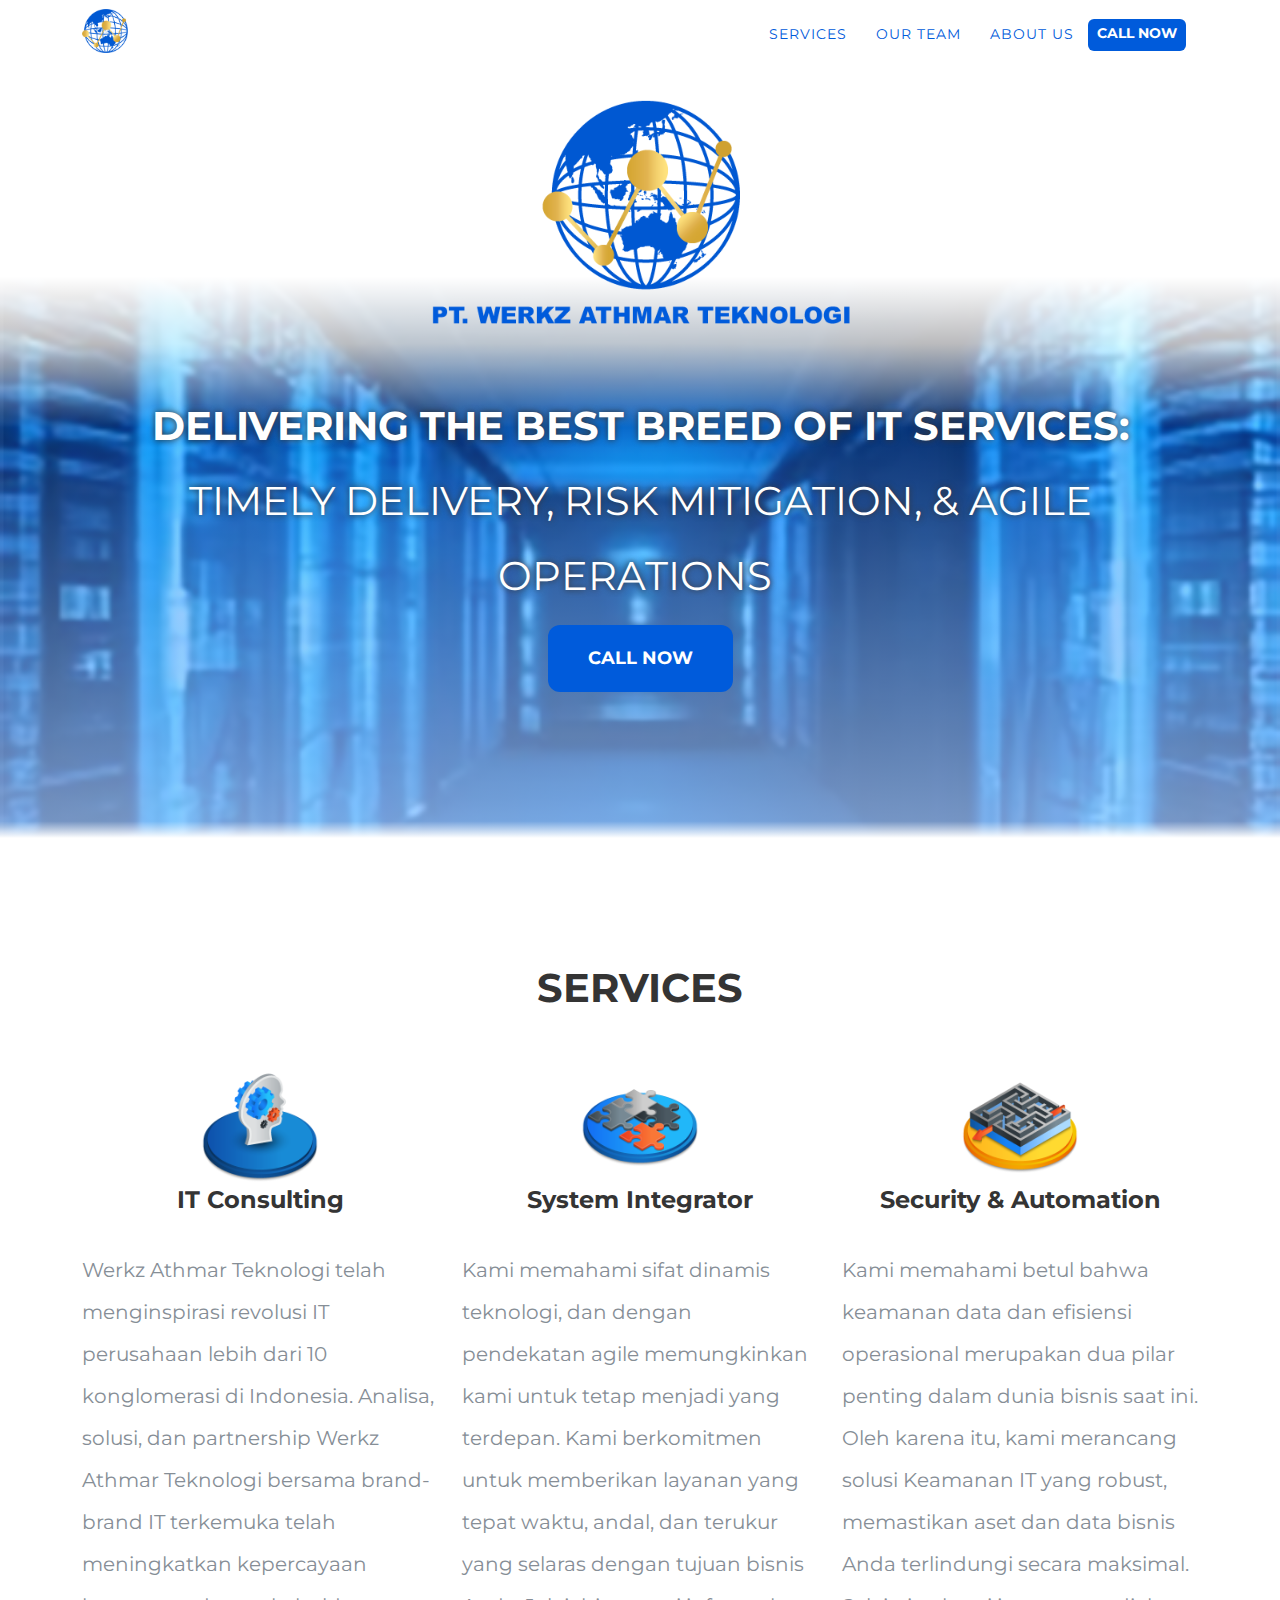
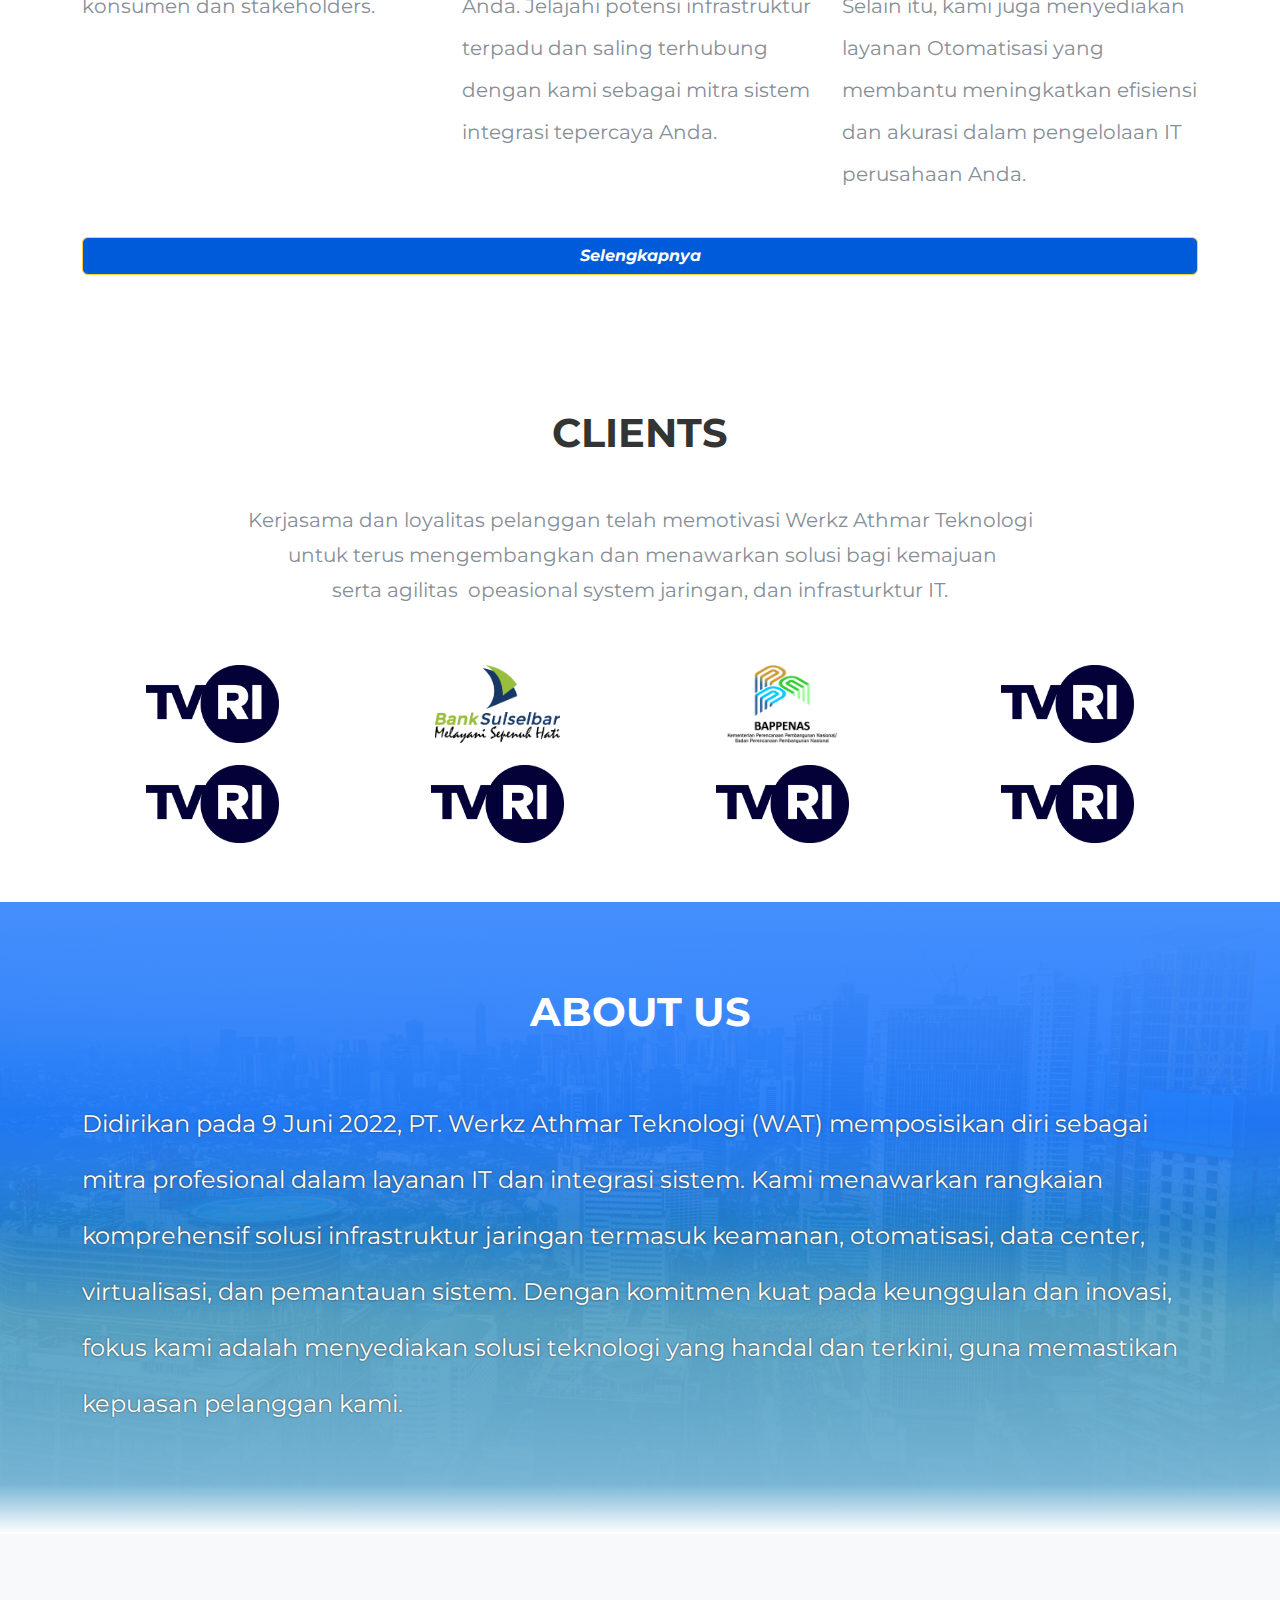
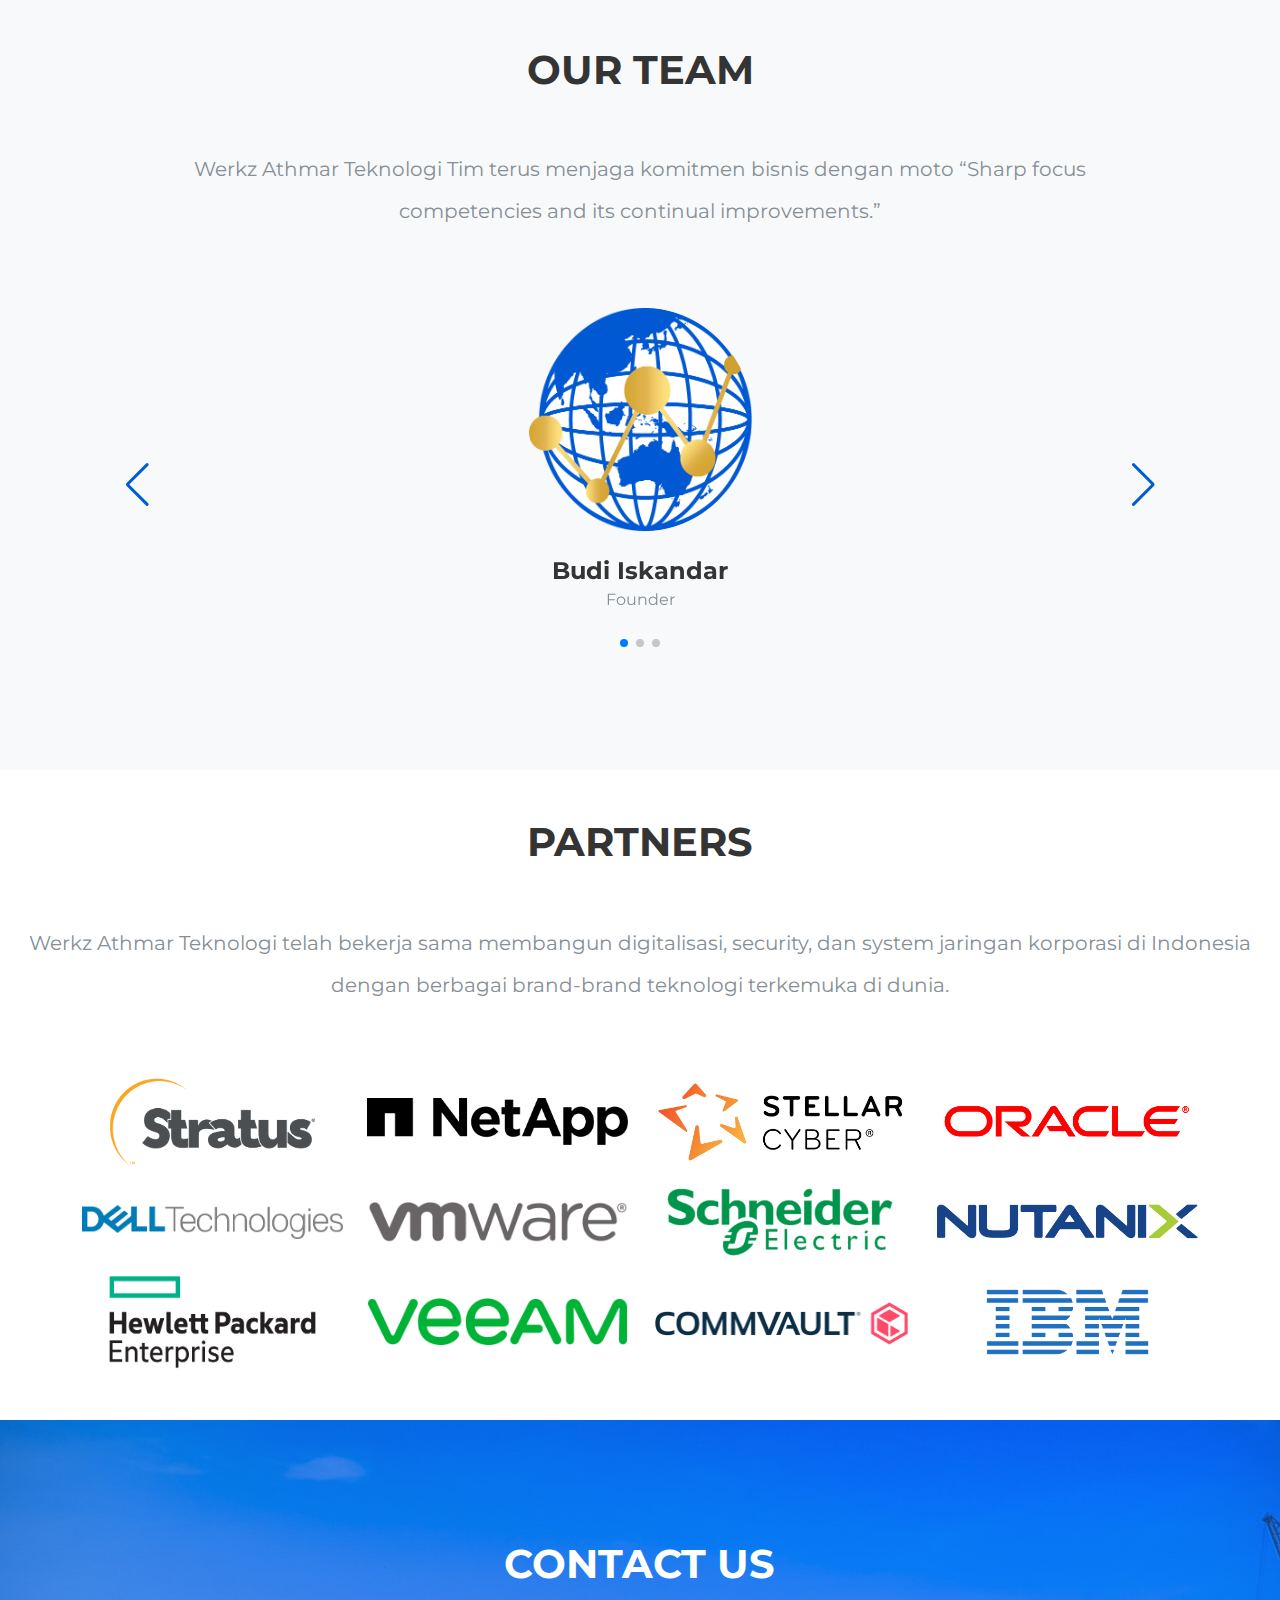
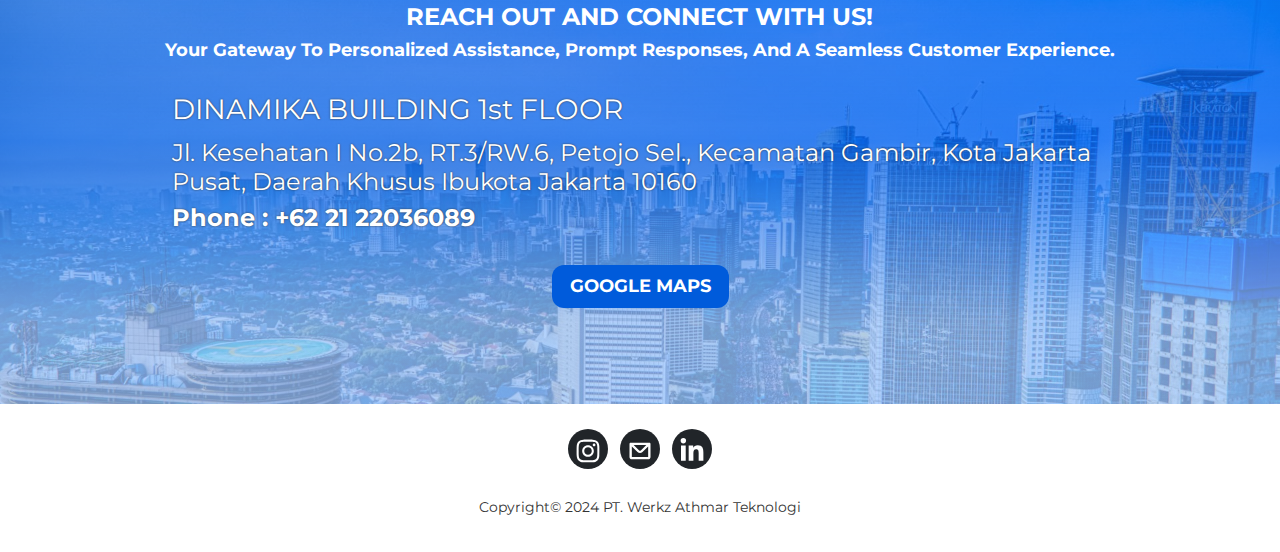
<file: index.html>
<!DOCTYPE html>
<html lang="id">
  <head>
    <meta charset="utf-8" />
    <meta
      name="viewport"
      content="width=device-width, initial-scale=1.0, shrink-to-fit=no"
    />
    <title>Home - PT. Werkz Athmar Teknologi</title>
    <link rel="stylesheet" href="assets/bootstrap/css/bootstrap.min.css" />
    <link
      rel="stylesheet"
      href="https://fonts.googleapis.com/css?family=Montserrat:400,700&amp;display=swap"
    />
    <link
      rel="stylesheet"
      href="https://fonts.googleapis.com/css?family=Kaushan+Script&amp;display=swap"
    />
    <link rel="stylesheet" href="assets/css/swiper-icons.css" />
    <link
      rel="stylesheet"
      href="https://cdnjs.cloudflare.com/ajax/libs/font-awesome/4.7.0/css/font-awesome.min.css"
    />
    <link
      rel="stylesheet"
      href="assets/css/Simple-Slider-swiper-bundle.min.css"
    />
    <link rel="stylesheet" href="assets/css/Simple-Slider.css" />
  </head>

  <body
    id="page-top"
    data-bs-spy="scroll"
    data-bs-target="#mainNav"
    data-bs-offset="54"
  >

    <!-- NAVBAR -->
    <nav
      class="navbar navbar-light navbar-expand-lg fixed-top bg-white"
      id="mainNav"
      style="
        padding: 6px 0px;
        height: 62px;
        padding-top: 6px;
        padding-bottom: 6px;
      "
    >
      <div class="container">
        <a
          class="navbar-brand d-inline-flex"
          href="#page-top"
          style="font-family: Montserrat, sans-serif; color: #005bdb"
          ><span class="d-inline-flex"
            ><img
              class="img-fluid"
              src="assets/img/main-logo-icon.png"
              style="width: 46px; height: auto" /></span></a
        ><button
          data-bs-toggle="collapse"
          data-bs-target="#navbarResponsive"
          class="navbar-toggler navbar-toggler-right"
          type="button"
          aria-controls="navbarResponsive"
          aria-expanded="false"
          aria-label="Toggle navigation"
          style="background: #005bdb; border-radius: 12px"
        >
          <i class="fa fa-bars"></i>
        </button>
        <div class="collapse navbar-collapse" id="navbarResponsive">
          <ul
            class="navbar-nav d-flex align-items-end ms-auto text-uppercase"
            style="
              background: rgba(255, 255, 255, 0.96);
              padding-right: 12px;
              border-bottom-left-radius: 6px;
              border-bottom-right-radius: 6px;
            "
          >
            <li class="nav-item">
              <a class="nav-link" href="#services" style="color: #005bdb"
                >Services</a
              >
            </li>
            <li class="nav-item">
              <a class="nav-link" href="#team" style="color: #005bdb"
                >Our Team</a
              >
            </li>
            <li class="nav-item">
              <a class="nav-link" href="#about" style="color: #005bdb"
                >About Us</a
              >
            </li>
            <li
              class="nav-item"
              style="
                height: 60px;
                padding-top: 18px;
                margin: 0px;
                padding-bottom: 0px;
                min-height: auto;
                margin-bottom: 0px;
                padding-left: 0px;
              "
            >
              <a
                class="btn btn-primary btn-xl text-uppercase"
                role="button"
                href="tel:+622122036089"
                style="
                  padding: 4px;
                  height: 32px;
                  width: 98px;
                  background: #005bdb;
                  --bs-primary: #005bdb;
                  --bs-primary-rgb: 0, 91, 219;
                  --bs-body-color: #ffffff;
                  font-size: 14.4px;
                  border-style: none;
                  border-radius: 6px;
                "
                >Call Now</a
              >
            </li>
          </ul>
        </div>
      </div>
    </nav>
    <!-- NAVBAR end -->

    
    <header
      class="d-flex masthead"
      style="
        background: linear-gradient(
            rgb(255, 255, 255) 33%,
            rgba(255, 255, 255, 0.73) 41%,
            rgba(13, 110, 253, 0.41) 51%,
            rgba(154, 195, 254, 0.7541666666666667) 98%,
            rgb(255, 255, 255) 100%
          ),
          url('assets/img/craiyon_112445_a_company_selling_IT_infrastructure__security__and_automation.png')
            no-repeat;
        background-size: auto, cover;
        height: 838px;
      "
    >
      <div class="container d-block">
        <section class="d-inline">
          <div class="d-inline-flex d-xl-flex justify-content-xl-center">
            <span
              class="d-inline-flex justify-content-xl-center align-items-xl-center"
              ><img
                class="img-fluid"
                src="assets/img/main-logo-small.png"
                style="width: 432px"
            /></span>
          </div>
        </section>
        <div
          class="d-block intro-text"
          style="
            padding-top: 0px;
            padding-bottom: 0px;
            height: auto;
            margin-top: -48px;
          "
        >
          <div
            class="d-inline-block intro-heading text-uppercase"
            style="font-size: 53px; margin-bottom: 0px"
          >
            <span
              class="text-break text-uppercase fs-1 d-inline-block"
              style="text-shadow: 0px 0px 6px #343434"
              >Delivering the best breed of IT services:</span
            >
          </div>
          <div
            class="d-inline-block intro-heading text-uppercase"
            style="font-size: 53px; padding-bottom: 12px; margin-bottom: 0px"
          >
            <span
              class="text-break text-uppercase fs-1 fw-lighter d-inline-block"
              style="text-shadow: 0px 0px 6px #343434"
              >Timely Delivery, Risk Mitigation, &amp; Agile
              Operations&nbsp;</span
            >
          </div>
          <a
            class="btn btn-primary d-inline-flex justify-content-center align-items-start btn-xl text-uppercase"
            role="button"
            style="
              padding: 20px 40px;
              background: #005bdb;
              --bs-primary: #005bdb;
              --bs-primary-rgb: 0, 91, 219;
              margin-top: 0px;
              --bs-warning: #f3c561;
              --bs-warning-rgb: 243, 197, 97;
              --bs-body-color: #ffffff;
              border-style: none;
              border-radius: 12px;
            "
            href="tel:+622122036089"
            >Call Now</a
          >
        </div>
      </div>
    </header>
    <section
      class="d-flex"
      id="services"
      style="padding: 86px 0px; padding-top: 126px"
    >
      <div class="container">
        <div class="row">
          <div class="col-lg-12 text-center">
            <h2
              class="text-uppercase section-heading"
              style="color: #343434; margin-bottom: 46px"
            >
              Services
            </h2>
          </div>
        </div>
        <div class="row text-center">
          <div class="col-md-4">
            <span class="fa-stack fa-4x"
              ><img
                class="img-fluid"
                src="assets/img/freepik-it-consulting-icon-services.png"
                style="width: 118px"
            /></span>
            <h4
              class="section-heading"
              style="color: #343434; padding-bottom: 26px"
            >
              IT Consulting
            </h4>
            <p
              class="fs-5 text-muted d-xxl-flex"
              style="text-align: left; line-height: 42px"
            >
              Werkz Athmar Teknologi telah menginspirasi revolusi IT perusahaan
              lebih dari 10 konglomerasi di Indonesia. Analisa, solusi, dan
              partnership Werkz Athmar Teknologi bersama brand-brand IT
              terkemuka telah meningkatkan kepercayaan konsumen dan
              stakeholders.
            </p>
          </div>
          <div class="col-md-4">
            <span class="fa-stack fa-4x"
              ><img
                class="img-fluid"
                src="assets/img/freepik-systemintegrator-icon-services.png"
                style="width: 118px"
            /></span>
            <h4
              class="section-heading"
              style="color: #343434; padding-bottom: 26px"
            >
              System Integrator
            </h4>
            <p
              class="fs-5 text-muted"
              style="text-align: left; line-height: 42px"
            >
              Kami memahami sifat dinamis teknologi, dan dengan pendekatan agile
              memungkinkan kami untuk tetap menjadi yang terdepan. Kami
              berkomitmen untuk memberikan layanan yang tepat waktu, andal, dan
              terukur yang selaras dengan tujuan bisnis Anda. Jelajahi potensi
              infrastruktur terpadu dan saling terhubung dengan kami sebagai
              mitra sistem integrasi tepercaya Anda.
            </p>
          </div>
          <div class="col-md-4">
            <span class="fa-stack fa-4x"
              ><img
                src="assets/img/freepik-securityautomation-icon-services.png"
                style="width: 118px"
            /></span>
            <h4
              class="section-heading"
              style="color: #343434; padding-bottom: 26px"
            >
              Security &amp; Automation
            </h4>
            <p
              class="fs-5 text-muted"
              style="text-align: left; line-height: 42px"
            >
              Kami memahami betul bahwa keamanan data dan efisiensi operasional
              merupakan dua pilar penting dalam dunia bisnis saat ini. Oleh
              karena itu, kami merancang solusi Keamanan IT yang robust,
              memastikan aset dan data bisnis Anda terlindungi secara maksimal.
              Selain itu, kami juga menyediakan layanan Otomatisasi yang
              membantu meningkatkan efisiensi dan akurasi dalam pengelolaan IT
              perusahaan Anda.
            </p>
          </div>
        </div>

        <!-- {section} selengkapnya -->

        <div class="row">
          <div class="col justify-content-xl-center">
              <div class="justify-content-xl-center"><a class="btn btn-primary d-flex d-xxl-flex justify-content-center justify-content-xxl-center collapsed" data-bs-toggle="collapse" aria-expanded="false" aria-controls="collapse-1" href="#collapse-1" role="button" style="margin-top: 26px;background: #005bdb;"><em>Selengkapnya</em></a>
                  <div class="collapse" id="collapse-1">
                      <div class="col">
                          <div class="accordion" role="tablist" id="accordion-1">
                              <div class="accordion-item">
                                  <h2 class="accordion-header" role="tab"><button class="accordion-button collapsed fs-5 fw-semibold" type="button" data-bs-toggle="collapse" data-bs-target="#accordion-1 .item-1" aria-expanded="false" aria-controls="accordion-1 .item-1" style="color: #343434;">IT Consulting &amp; Project Management</button></h2>
                                  <div class="accordion-collapse collapse item-1" role="tabpanel" data-bs-parent="#accordion-1">
                                      <div class="accordion-body">
                                          <p class="mb-0"><span style="color: black;">Focused on helping Organizations towards their journey of deploying Best Practices for Business Excellence.</span></p>
                                      </div>
                                  </div>
                              </div>
                              <div class="accordion-item">
                                  <h2 class="accordion-header" role="tab"><button class="accordion-button collapsed fs-5 fw-semibold" type="button" data-bs-toggle="collapse" data-bs-target="#accordion-1 .item-2" aria-expanded="false" aria-controls="accordion-1 .item-2"><strong><span style="color: black;">Hardware Maintenance Support Service</span></strong></button></h2>
                                  <div class="accordion-collapse collapse item-2" role="tabpanel" data-bs-parent="#accordion-1">
                                      <div class="accordion-body">
                                          <p class="mb-0"><span style="color: black;">Back-to-Back Maintenance Support with OEM vendor like HP, IBM, DELL just to name a few.</span><br><span style="color: black;">WAT &nbsp;Third Party maintenance support for EOL &amp; EOSL systems. There are 4 types of Maintenance Support Plan to choose from.</span></p>
                                      </div>
                                  </div>
                              </div>
                              <div class="accordion-item">
                                  <h2 class="accordion-header" role="tab"><button class="accordion-button fs-5 fw-semibold collapsed" type="button" data-bs-toggle="collapse" data-bs-target="#accordion-1 .item-3" aria-expanded="false" aria-controls="accordion-1 .item-3"><br><strong><span style="color: black;">Operating System and Software Support Service</span></strong></button></h2>
                                  <div class="accordion-collapse item-3 collapse" role="tabpanel" data-bs-parent="#accordion-1">
                                      <div class="accordion-body">
                                          <div class="row row-cols-3 d-inline-flex justify-content-xxl-center align-items-xxl-center">
                                              <div class="col-sm-6 col-md-3 d-flex justify-content-center align-items-center" style="height: 100px;"><a target="_blank" rel="external"><img class="img-fluid" src="assets/img/logo-windows.png" style="height: 72px;"></a></div>
                                              <div class="col-sm-6 col-md-3 d-flex justify-content-center align-items-center" style="height: 100px;"><a target="_blank" rel="external"><img class="img-fluid" src="assets/img/IBM_AIX_logo_(pre_2021).png" style="height: 84px;"></a></div>
                                              <div class="col-sm-6 col-md-3 d-flex justify-content-center align-items-center" style="height: 100px;"><a target="_blank" rel="external"><img class="img-fluid" src="assets/img/HP-UX_logo.png" style="height: 50px;"></a></div>
                                              <div class="col-sm-6 col-md-3 d-flex justify-content-center align-items-center" style="height: 100px;"><a target="_blank" rel="external"><img class="img-fluid" src="assets/img/sun%20oracle.png" style="height: 76px;"></a></div>
                                              <div class="col-sm-6 col-md-3 d-flex justify-content-center align-items-center" style="height: 100px;"><a target="_blank" rel="external"><img class="img-fluid justify-content-center align-items-center align-content-center mx-auto" src="assets/img/solaris-oracle.png" style="height: 50px;"></a></div>
                                              <div class="col-sm-6 col-md-3 d-flex justify-content-center align-items-center" style="height: 100px;"><a target="_blank" rel="external"><img class="img-fluid justify-content-center align-items-center align-content-center mx-auto" src="assets/img/Red-Hat-Logo.png" style="height: 42px;"></a></div>
                                              <div class="col-sm-6 col-md-3 d-flex justify-content-center align-items-center" style="height: 100px;"><a target="_blank" rel="external"><img class="img-fluid d-flex justify-content-center align-items-center align-content-center mx-auto" src="assets/img/symantec-logo.png" style="height: 92px;"></a></div>
                                              <div class="col-sm-6 col-md-3 d-flex align-items-center" style="height: 100px;"><a target="_blank" rel="external"><img class="img-fluid" src="assets/img/veritas-logo.png"></a></div>
                                              <div class="col-sm-6 col-md-3 d-flex justify-content-center align-items-center" style="height: 100px;"><a target="_blank" rel="external"><img class="img-fluid" src="assets/img/hp-logo.png" style="height: 74px;"></a></div>
                                              <div class="col-sm-6 col-md-3 d-flex justify-content-center align-items-center" style="height: 100px;"><a target="_blank" rel="external"><img class="img-fluid" src="assets/img/veeam_logo.png" style="height: 24px;"></a></div>
                                              <div class="col-sm-6 col-md-3 d-flex justify-content-center align-items-center" style="height: 100px;"><a target="_blank" rel="external"><img class="img-fluid" src="assets/img/commvault_logo.png" style="height: 28px;"></a></div>
                                              <div class="col-sm-6 col-md-3 d-flex justify-content-center align-items-center"><a target="_blank" rel="external"><img class="img-fluid" src="assets/img/hyperv-logo.png" style="height: 68px;"></a></div>
                                              <div class="col-sm-6 col-md-3 d-flex justify-content-center align-items-center" style="height: 68px;"><a target="_blank" rel="external"><img class="img-fluid" src="assets/img/vmware-vsphere-logo.png" style="height: 26px;"></a></div>
                                              <div class="col-sm-6 col-md-3 d-flex justify-content-center align-items-center" style="height: 68px;"><a target="_blank" rel="external"><img class="img-fluid" src="assets/img/vmESXi-logo.webp" style="height: 28px;"></a></div>
                                              <div class="col-sm-6 col-md-3 d-flex justify-content-center align-items-center" style="height: 68px;"><a target="_blank" rel="external"><img class="img-fluid" src="assets/img/Kvmbanner-logo.png" style="height: 26px;"></a></div>
                                              <div class="col-sm-6 col-md-3 d-flex justify-content-center align-items-center" style="height: 68px;"><a target="_blank" rel="external"></a></div>
                                          </div>
                                      </div>
                                  </div>
                              </div>
                              <div class="accordion-item">
                                  <h2 class="accordion-header" role="tab"><button class="accordion-button fs-5 fw-semibold collapsed" type="button" data-bs-toggle="collapse" data-bs-target="#accordion-1 .item-4" aria-expanded="false" aria-controls="accordion-1 .item-4"><br><strong><span style="color: black;">Enterprise Computing Services</span></strong></button></h2>
                                  <div class="accordion-collapse item-4 collapse" role="tabpanel" data-bs-parent="#accordion-1">
                                      <div class="accordion-body">
                                          <p class="mb-0"><span style="color: black;">Resell new and refurbished enterprise computing system such as servers, storages and networking.</span><br><span style="color: black;">Resell Software&nbsp;Licenses</span><br><span style="color: black;">Short and long-term rental of enterprise computing systems such as servers, storages and networking</span></p>
                                      </div>
                                  </div>
                              </div>
                              <div class="accordion-item">
                                  <h2 class="accordion-header" role="tab"><button class="accordion-button fs-5 fw-semibold collapsed" type="button" data-bs-toggle="collapse" data-bs-target="#accordion-1 .item-5" aria-expanded="false" aria-controls="accordion-1 .item-5"><strong><span style="color: black;">Professional Service</span></strong></button></h2>
                                  <div class="accordion-collapse item-5 collapse" role="tabpanel" data-bs-parent="#accordion-1">
                                      <div class="accordion-body">
                                          <p class="mb-0"><span style="color: black;">Project Management</span><br><span style="color: black;">Enterprise computing system such as servers, storages and networking installation, configuration, setup and upgrades</span><br><span style="color: black;">Operating System installation, upgrades and hardening</span><br><span style="color: black;">Servers and Storages</span><br><span style="color: black;">Data Migration</span><br><span style="color: black;">Relocation</span><br><span style="color: black;">Hardware Disposal</span><br><span style="color: black;">Backup and Virtualization Implementation</span><br><span style="color: black;">Security Solutions</span><br><span style="color: black;">IMAC (Install, Move, Add and Change).</span></p>
                                      </div>
                                  </div>
                              </div>
                              <div class="accordion-item">
                                  <h2 class="accordion-header" role="tab"><button class="accordion-button collapsed fs-5 fw-semibold" type="button" data-bs-toggle="collapse" data-bs-target="#accordion-1 .item-6" aria-expanded="false" aria-controls="accordion-1 .item-6"><br><strong><span style="color: black;">Managed IT Services</span></strong></button></h2>
                                  <div class="accordion-collapse collapse item-6" role="tabpanel" data-bs-parent="#accordion-1">
                                      <div class="accordion-body">
                                          <p class="mb-0"><span style="color: black;">Data Center Hosting</span><br><span style="color: black;">Remote Infrastructure</span><br><span style="color: black;">Management Services</span><br><span style="color: black;">Operational IT Services</span><br><span style="color: black;">Business Continuity</span><br><span style="color: black;">Disaster Recovery</span><br><span style="color: black;">Exercise</span><br><span style="color: black;">Asset Management</span><br><span style="color: black;">Hardware Disposal and Degaussing Services.</span></p>
                                      </div>
                                  </div>
                              </div>
                          </div>
                      </div>
                  </div>
              </div>
          </div>
      </div>

        <!-- {section} selengkapnya end -->
        
      </div>
    </section>

  <!-- {section} client -->

    <section class="py-5">
      <div class="row">
        <div class="col-lg-12 text-center">
          <h2
            class="text-uppercase"
            style="color: #343434; font-size: 40px; margin-bottom: 46px"
          >
            Clients
          </h2>
          <p class="fs-5" style="margin-bottom: 0px; color: #343434">
            <span style="color: rgb(134, 142, 150)"
              >Kerjasama dan loyalitas pelanggan telah memotivasi Werkz Athmar
              Teknologi</span
            >
          </p>
          <p class="fs-5" style="margin-bottom: 0px; color: #343434">
            <span style="color: rgb(134, 142, 150)"
              >&nbsp;untuk terus&nbsp;mengembangkan dan menawarkan&nbsp;solusi
              bagi kemajuan</span
            >
          </p>
          <p class="fs-5" style="margin-bottom: 46px; color: #343434">
            <span style="color: rgb(134, 142, 150)"
              >serta agilitas&nbsp; opeasional&nbsp;system jaringan,
              dan&nbsp;infrasturktur IT.</span
            >
          </p>
        </div>
      </div>
      <div
        class="container d-inline-flex d-sm-flex justify-content-center align-items-center align-content-center justify-content-sm-center align-items-sm-center"
      >
        <div
          class="row d-inline-flex d-sm-flex justify-content-center align-items-center align-content-center justify-content-sm-center align-items-sm-center"
        >
          <div
            class="col-sm-6 col-md-3 d-flex justify-content-center align-items-center"
            style="height: 100px"
          >
            <a href="https://tvri.go.id/" target="_blank" rel="external"
              ><img
                class="img-fluid d-block mx-auto"
                src="assets/img/new-tvri-logo.png"
                style="height: 78px"
            /></a>
          </div>
          <div
            class="col-sm-6 col-md-3 d-flex justify-content-center align-items-center"
            style="height: 100px"
          >
            <a
              href="https://banksulselbar.co.id/"
              target="_blank"
              rel="external"
              ><img
                class="img-fluid d-block mx-auto"
                src="assets/img/bank-sulselbar-logo.png"
                style="height: 78px"
            /></a>
          </div>
          <div
            class="col-sm-6 col-md-3 d-flex justify-content-center align-items-center"
            style="height: 100px"
          >
            <a href="https://www.bappenas.go.id/" target="_blank" rel="external"
              ><img
                class="img-fluid d-block mx-auto"
                src="assets/img/logo_bappenas_2023.png"
                style="height: 78px"
            /></a>
          </div>
          <div
            class="col-sm-6 col-md-3 d-flex justify-content-center align-items-center"
            style="height: 100px"
          >
            <a href="#"
              ><img
                class="img-fluid d-block mx-auto"
                src="assets/img/new-tvri-logo.png"
                style="height: 78px"
            /></a>
          </div>
          <div
            class="col-sm-6 col-md-3 d-flex justify-content-center align-items-center"
            style="height: 100px"
          >
            <a href="#"
              ><img
                class="img-fluid d-block mx-auto"
                src="assets/img/new-tvri-logo.png"
                style="height: 78px"
            /></a>
          </div>
          <div
            class="col-sm-6 col-md-3 d-flex justify-content-center align-items-center"
            style="height: 100px"
          >
            <a href="#"
              ><img
                class="img-fluid d-block mx-auto"
                src="assets/img/new-tvri-logo.png"
                style="height: 78px"
            /></a>
          </div>
          <div
            class="col-sm-6 col-md-3 d-flex justify-content-center align-items-center"
            style="height: 100px"
          >
            <a href="#"
              ><img
                class="img-fluid d-block mx-auto"
                src="assets/img/new-tvri-logo.png"
                style="height: 78px"
            /></a>
          </div>
          <div
            class="col-sm-6 col-md-3 d-flex justify-content-center align-items-center"
            style="height: 100px"
          >
            <a href="#"
              ><img
                class="img-fluid d-block mx-auto"
                src="assets/img/new-tvri-logo.png"
                style="height: 78px"
            /></a>
          </div>
        </div>
      </div>
    </section>

  <!-- {section} client end -->


    <!-- {section} about -->
    <section
      id="about"
      style="
        background: linear-gradient(
            rgba(13, 110, 253, 0.77) 35%,
            rgba(198, 221, 255, 0.218265306122449) 66%,
            rgba(255, 255, 255, 0) 94%
          ),
          linear-gradient(
            #ffffff 0%,
            rgba(13, 110, 253, 0.41) 50%,
            rgba(154, 195, 254, 0.7541666666666667) 92%,
            rgb(255, 255, 255) 100%
          ),
          linear-gradient(
            0deg,
            rgb(10, 135, 84) 0%,
            rgba(10, 135, 84, 0.82) 47%,
            rgba(198, 221, 255, 0.218265306122449) 78%,
            rgba(255, 255, 255, 0) 97%
          ),
          url('assets/img/pexels-tom-fisk-2116719.jpg') bottom / cover no-repeat,
          rgba(31, 31, 31, 0.09);
        background-size: auto, auto, auto, cover, auto;
        padding-top: 86px;
        padding-bottom: 86px;
      "
    >
      <div class="container">
        <div class="row">
          <div
            class="col-lg-12 text-center"
            style="padding-right: 0px; padding-left: 0px; height: 108px"
          >
            <h2 class="text-uppercase" style="font-size: 40px; color: #ffffff">
              About US
            </h2>
          </div>
          <div class="col-xxl-12">
            <div
              class="row d-flex d-sm-flex d-md-flex d-lg-flex d-xl-flex d-xxl-flex justify-content-center justify-content-sm-center justify-content-md-center justify-content-lg-center justify-content-xl-center justify-content-xxl-center"
            >
              <div class="col-xxl-9" style="color: rgb(255, 255, 255)">
                <p
                  class="fs-4"
                  style="line-height: 56px; text-shadow: 0px 0px 2px #343434"
                >
                  Didirikan pada 9 Juni 2022, PT. Werkz Athmar Teknologi (WAT)
                  memposisikan diri sebagai mitra profesional dalam layanan IT
                  dan integrasi sistem. Kami menawarkan rangkaian komprehensif
                  solusi infrastruktur jaringan termasuk keamanan, otomatisasi,
                  data center, virtualisasi, dan pemantauan sistem. Dengan
                  komitmen kuat pada keunggulan dan inovasi, fokus kami adalah
                  menyediakan solusi teknologi yang handal dan terkini, guna
                  memastikan kepuasan pelanggan kami.
                </p>
              </div>
            </div>
          </div>
        </div>
      </div>
    </section>

    <!-- {section} client end -->

    <!-- {section} Team -->
    <section
      class="bg-light"
      id="team"
      style="padding-top: 86px; padding-bottom: 86px; height: 836px"
    >
      <div
        class="row d-flex justify-content-center align-items-center"
        style="padding-top: 26px"
      >
        <div class="col-11 col-lg-10 col-xl-9 col-xxl-7 text-center">
          <h2
            class="text-uppercase"
            style="
              font-size: 40px;
              color: #343434;
              margin-bottom: 46px;
              height: 56px;
            "
          >
            Our Team
          </h2>
          <h3
            class="fs-5 text-center d-inline-flex section-subheading"
            style="color: #868e96; line-height: 42px"
          >
            Werkz Athmar Teknologi Tim terus menjaga komitmen bisnis dengan moto
            “Sharp focus competencies and its continual improvements.”
          </h3>
        </div>
      </div>
      <div class="container">
        <div class="d-inline simple-slider" style="width: 684px">
          <div class="swiper-container">
            <div class="swiper-wrapper" style="height: 100%; width: 100%">
              <div
                class="d-flex flex-row justify-content-center swiper-slide"
                style="height: 100%; width: 100%"
              >
                <div class="col-sm-4" style="width: 100%">
                  <div class="team-member" style="margin-bottom: 0px">
                    <img
                      class="rounded-circle img-fluid mx-auto"
                      src="assets/img/main-logo-icon.png"
                      style="border-width: 0px"
                    />
                    <h4 style="color: #343434">Budi Iskandar</h4>
                    <p class="text-muted">Founder</p>
                  </div>
                </div>
              </div>
              <div
                class="d-flex flex-row justify-content-center swiper-slide"
                style="height: 100%"
              >
                <div class="col-sm-4" style="width: 100%">
                  <div class="team-member" style="margin-bottom: 0px">
                    <img
                      class="rounded-circle img-fluid mx-auto"
                      src="assets/img/main-logo-icon.png"
                      style="border-width: 0px"
                    />
                    <h4 style="color: #343434">Arie Patria</h4>
                    <p class="text-muted">Managing Director</p>
                  </div>
                </div>
              </div>
              <div
                class="d-flex flex-row justify-content-center swiper-slide"
                style="height: 100%"
              >
                <div class="col-sm-4" style="width: 100%">
                  <div class="team-member">
                    <img
                      class="rounded-circle img-fluid mx-auto"
                      src="assets/img/main-logo-icon.png"
                      style="border-width: 0px"
                    />
                    <h4 style="color: #343434">Setiyo Rohmadi</h4>
                    <p class="text-muted">Sales Director</p>
                  </div>
                </div>
              </div>
            </div>
            <div class="swiper-pagination"></div>
            <div class="swiper-button-prev" style="color: #005bdb"></div>
            <div class="swiper-button-next" style="color: #005bdb"></div>
          </div>
        </div>
      </div>
    </section>
    <!-- {section} client end -->


    <!-- {section} partnership -->
    <section class="py-5">
      <div
        class="row d-xxl-flex justify-content-xxl-center"
        style="margin-bottom: 12px"
      >
        <div
          class="col-lg-12 col-xxl-11 text-center d-xxl-flex justify-content-xxl-center"
        >
          <h2
            class="text-uppercase"
            style="
              font-size: 40px;
              color: #343434;
              margin-bottom: 46px;
              height: 58px;
            "
          >
            Partners
          </h2>
        </div>
        <div
          class="col-xxl-9 text-center justify-content-xxl-center"
          style="color: #343434"
        >
          <h5 style="color: #868e96; line-height: 42px">
            <span style="font-weight: normal !important"
              >Werkz Athmar Teknologi telah bekerja sama membangun
              digitalisasi,&nbsp;security, dan system jaringan korporasi di
              Indonesia dengan berbagai&nbsp;brand-brand teknologi terkemuka di
              dunia.</span
            >
          </h5>
        </div>
      </div>
      


      </div>
      <div class="container d-grid" style="padding-top: 46px">
        <div class="row row-cols-3 d-inline-flex flex-row">
          <div
            class="col-sm-6 col-md-3 d-flex justify-content-center align-items-center"
            style="height: 100px"
          >
            <a href="https://www.stratus.com/" target="_blank" rel="external"
              ><img
                class="img-fluid"
                src="assets/img/clients/stratus-logo-min.png"
            /></a>
          </div>
          <div
            class="col-sm-6 col-md-3 d-flex justify-content-center align-items-center"
            style="height: 100px"
          >
            <a href="https://www.netapp.com/" target="_blank" rel="external"
              ><img
                class="img-fluid"
                src="assets/img/clients/netapp-logo-min.png"
            /></a>
          </div>
          <div
            class="col-sm-6 col-md-3 d-flex justify-content-center align-items-center"
            style="height: 100px"
          >
            <a href="https://stellarcyber.ai/" target="_blank" rel="external"
              ><img
                class="img-fluid"
                src="assets/img/clients/stellar-cyber-logo-min.png"
            /></a>
          </div>
          <div
            class="col-sm-6 col-md-3 d-flex justify-content-center align-items-center"
            style="height: 100px"
          >
            <a href="https://www.oracle.com/" target="_blank" rel="external"
              ><img
                class="img-fluid"
                src="assets/img/clients/oracle-logo-min.png"
            /></a>
          </div>
          <div
            class="col-sm-6 col-md-3 d-flex justify-content-center align-items-center"
            style="height: 100px"
          >
            <a href="https://www.dell.com/en-id" target="_blank" rel="external"
              ><img
                class="img-fluid justify-content-center align-items-center align-content-center mx-auto"
                src="assets/img/clients/delltechnologies-logo-min.png"
            /></a>
          </div>
          <div
            class="col-sm-6 col-md-3 d-flex justify-content-center align-items-center"
            style="height: 100px"
          >
            <a href="https://www.vmware.com/" target="_blank" rel="external"
              ><img
                class="img-fluid justify-content-center align-items-center align-content-center mx-auto"
                src="assets/img/vmware_logo.png"
            /></a>
          </div>
          <div
            class="col-sm-6 col-md-3 d-flex justify-content-center align-items-center"
            style="height: 100px"
          >
            <a href="https://www.se.com/id/id/" target="_blank" rel="external"
              ><img
                class="img-fluid d-flex justify-content-center align-items-center align-content-center mx-auto"
                src="assets/img/schneider_logo.png"
            /></a>
          </div>
          <div
            class="col-sm-6 col-md-3 d-flex align-items-center"
            style="height: 100px"
          >
            <a href="https://www.nutanix.com/" target="_blank" rel="external"
              ><img class="img-fluid" src="assets/img/nutanix_logo.png"
            /></a>
          </div>
          <div
            class="col-sm-6 col-md-3 d-flex justify-content-center align-items-center"
            style="height: 100px"
          >
            <a
              href="https://www.hpe.com/us/en/home.html"
              target="_blank"
              rel="external"
              ><img
                class="img-fluid"
                src="assets/img/clients/hpe-logo-min.png"
                style="height: 156px"
            /></a>
          </div>
          <div
            class="col-sm-6 col-md-3 d-flex justify-content-center align-items-center"
            style="height: 100px"
          >
            <a href="https://www.veeam.com/" target="_blank" rel="external"
              ><img class="img-fluid" src="assets/img/veeam_logo.png"
            /></a>
          </div>
          <div
            class="col-sm-6 col-md-3 d-flex justify-content-center align-items-center"
            style="height: 100px"
          >
            <a href="https://www.commvault.com/" target="_blank" rel="external"
              ><img class="img-fluid" src="assets/img/commvault_logo.png"
            /></a>
          </div>
          <div
            class="col-sm-6 col-md-3 d-flex justify-content-center align-items-center"
          >
            <a href="https://www.ibm.com/" target="_blank" rel="external"
              ><img
                class="img-fluid"
                src="assets/img/clients/ibm-logo-min.png"
                style="height: 72px"
            /></a>
          </div>
        </div>
      </div>
    </section>
    <!-- {section} partnership end -->

    <!-- {section} contact us -->
    <section
      class="justify-content-center align-items-center align-content-center"
      id="contact"
      style="
        background: linear-gradient(
            #ffffff 0%,
            rgba(13, 110, 253, 0.41) 0%,
            rgba(13, 110, 253, 0.46) 0%,
            rgba(13, 110, 253, 0.77) 55%,
            #9ac3fec1 86%
          ),
          url('assets/img/pexels-tom-fisk-2116719.jpg') no-repeat;
        background-size: auto, cover;
        padding-top: 96px;
        padding-bottom: 96px;
      "
    >
      <div class="container d-inline" style="width: 870px">
        <div
          class="row"
          style="height: auto; margin-right: 0px; margin-left: 0px"
        >
          <div
            class="col-lg-12 col-xl-10 col-xxl-10 offset-xl-1 offset-xxl-1 text-center"
          >
            <h2 class="text-uppercase section-heading">Contact Us</h2>
            <h3 class="text-uppercase section-heading" style="font-size: 24px">
              Reach out and connect with us!
            </h3>
            <h3 class="text-capitalize section-heading" style="font-size: 18px">
              your gateway to personalized assistance, prompt responses, and a
              seamless customer experience.
            </h3>
          </div>
        </div>
        <div
          class="row d-flex d-sm-flex d-md-flex justify-content-center justify-content-sm-center justify-content-md-center"
          style="
            margin-right: 0px;
            margin-left: 0px;
            height: auto;
            margin-top: 24px;
          "
        >
          <div
            class="col-sm-9 d-table-row"
            style="
              margin-left: 36px;
              margin-right: 36px;
              text-shadow: 0px 0px 2px #343434;
            "
          >
            <h3 style="margin-bottom: 12px">
              <span
                style="
                  font-weight: normal !important;
                  color: rgb(255, 255, 255);
                "
                >DINAMIKA BUILDING 1st FLOOR</span
              >
            </h3>
            <h4>
              <span
                style="
                  font-weight: normal !important;
                  color: rgb(255, 255, 255);
                "
                >Jl. Kesehatan I No.2b, RT.3/RW.6, Petojo Sel., Kecamatan
                Gambir, Kota Jakarta Pusat, Daerah Khusus Ibukota Jakarta
                10160&nbsp;</span
              >
            </h4>
            <h4 style="color: #ffffff">Phone : +62 21 22036089</h4>
          </div>
        </div>
      </div>
      <div
        class="col-xxl-12 d-flex justify-content-center align-items-center align-content-center"
      >
        <a
          class="btn btn-primary btn-sm btn-xl text-uppercase"
          role="button"
          style="
            padding: 20px 40px;
            background: #005bdb;
            --bs-primary: #005bdb;
            --bs-primary-rgb: 0, 91, 219;
            margin-top: 0px;
            --bs-warning: #f3c561;
            --bs-warning-rgb: 243, 197, 97;
            --bs-body-color: #ffffff;
            border-style: none;
            border-radius: 12px;
            padding-top: 8px;
            padding-bottom: 8px;
            padding-right: 18px;
            padding-left: 18px;
          "
          href="https://maps.app.goo.gl/iXVavKvf4KLp5Q8k6"
          target="_blank"
          >Google Maps</a
        >
      </div>
    </section>
    <!-- {section} contact us end -->


    <footer>
      <div class="container">
        <div class="col-md-4 col-lg-5 d-inline-block">
          <ul class="list-inline social-buttons">
            <li class="list-inline-item">
              <a
                class="d-xxl-flex justify-content-xxl-center align-items-xxl-center"
                href="#"
                ><svg
                  xmlns="http://www.w3.org/2000/svg"
                  viewBox="-32 0 512 512"
                  width="1em"
                  height="1em"
                  fill="currentColor"
                  style="width: 26px; height: 26px"
                >
                  <!--! Font Awesome Free 6.1.1 by @fontawesome - https://fontawesome.com License - https://fontawesome.com/license/free (Icons: CC BY 4.0, Fonts: SIL OFL 1.1, Code: MIT License) Copyright 2022 Fonticons, Inc. -->
                  <path
                    d="M224.1 141c-63.6 0-114.9 51.3-114.9 114.9s51.3 114.9 114.9 114.9S339 319.5 339 255.9 287.7 141 224.1 141zm0 189.6c-41.1 0-74.7-33.5-74.7-74.7s33.5-74.7 74.7-74.7 74.7 33.5 74.7 74.7-33.6 74.7-74.7 74.7zm146.4-194.3c0 14.9-12 26.8-26.8 26.8-14.9 0-26.8-12-26.8-26.8s12-26.8 26.8-26.8 26.8 12 26.8 26.8zm76.1 27.2c-1.7-35.9-9.9-67.7-36.2-93.9-26.2-26.2-58-34.4-93.9-36.2-37-2.1-147.9-2.1-184.9 0-35.8 1.7-67.6 9.9-93.9 36.1s-34.4 58-36.2 93.9c-2.1 37-2.1 147.9 0 184.9 1.7 35.9 9.9 67.7 36.2 93.9s58 34.4 93.9 36.2c37 2.1 147.9 2.1 184.9 0 35.9-1.7 67.7-9.9 93.9-36.2 26.2-26.2 34.4-58 36.2-93.9 2.1-37 2.1-147.8 0-184.8zM398.8 388c-7.8 19.6-22.9 34.7-42.6 42.6-29.5 11.7-99.5 9-132.1 9s-102.7 2.6-132.1-9c-19.6-7.8-34.7-22.9-42.6-42.6-11.7-29.5-9-99.5-9-132.1s-2.6-102.7 9-132.1c7.8-19.6 22.9-34.7 42.6-42.6 29.5-11.7 99.5-9 132.1-9s102.7-2.6 132.1 9c19.6 7.8 34.7 22.9 42.6 42.6 11.7 29.5 9 99.5 9 132.1s2.7 102.7-9 132.1z"
                  ></path></svg
              ></a>
            </li>
            <li class="list-inline-item" style="margin-right: 8px">
              <a
                class="d-xxl-flex justify-content-xxl-center align-items-xxl-center"
                href="mailto:werkz.attek@gmail.com"
                ><svg
                  xmlns="http://www.w3.org/2000/svg"
                  width="1em"
                  height="1em"
                  viewBox="0 0 24 24"
                  fill="none"
                  class="d-inline-flex"
                  style="width: 32px; height: 28px"
                >
                  <path
                    fill-rule="evenodd"
                    clip-rule="evenodd"
                    d="M3.00977 5.83789C3.00977 5.28561 3.45748 4.83789 4.00977 4.83789H20C20.5523 4.83789 21 5.28561 21 5.83789V17.1621C21 18.2667 20.1046 19.1621 19 19.1621H5C3.89543 19.1621 3 18.2667 3 17.1621V6.16211C3 6.11449 3.00333 6.06765 3.00977 6.0218V5.83789ZM5 8.06165V17.1621H19V8.06199L14.1215 12.9405C12.9499 14.1121 11.0504 14.1121 9.87885 12.9405L5 8.06165ZM6.57232 6.80554H17.428L12.7073 11.5263C12.3168 11.9168 11.6836 11.9168 11.2931 11.5263L6.57232 6.80554Z"
                    fill="currentColor"
                  ></path></svg
              ></a>
            </li>
            <li class="list-inline-item">
              <a
                class="d-xxl-flex justify-content-xxl-center align-items-xxl-center"
                href="#"
                ><svg
                  xmlns="http://www.w3.org/2000/svg"
                  viewBox="-32 0 512 512"
                  width="1em"
                  height="1em"
                  fill="currentColor"
                  class="d-inline-flex"
                  style="width: 26px; height: 26px"
                >
                  <!--! Font Awesome Free 6.1.1 by @fontawesome - https://fontawesome.com License - https://fontawesome.com/license/free (Icons: CC BY 4.0, Fonts: SIL OFL 1.1, Code: MIT License) Copyright 2022 Fonticons, Inc. -->
                  <path
                    d="M100.28 448H7.4V148.9h92.88zM53.79 108.1C24.09 108.1 0 83.5 0 53.8a53.79 53.79 0 0 1 107.58 0c0 29.7-24.1 54.3-53.79 54.3zM447.9 448h-92.68V302.4c0-34.7-.7-79.2-48.29-79.2-48.29 0-55.69 37.7-55.69 76.7V448h-92.78V148.9h89.08v40.8h1.3c12.4-23.5 42.69-48.3 87.88-48.3 94 0 111.28 61.9 111.28 142.3V448z"
                  ></path></svg
              ></a>
            </li>
          </ul>
          <div
            class="row d-inline-flex"
            style="
              margin-right: 0px;
              margin-left: 0px;
              width: 330px;
              margin-top: 18px;
            "
          >
            <div
              class="col d-inline-flex justify-content-center align-items-center align-content-center"
              style="padding-right: 0px; padding-left: 0px; height: 100%"
            >
              <span
                class="d-inline-flex justify-content-center align-items-center align-content-center copyright"
                style="height: 100%; color: #343434"
                >Copyright© 2024 PT. Werkz Athmar Teknologi</span
              >
            </div>
          </div>
        </div>
      </div>
    </footer>
    <script src="https://cdn.jsdelivr.net/npm/bootstrap@5.2.3/dist/js/bootstrap.bundle.min.js"></script>
    <script src="assets/js/agency.js"></script>
    <script src="assets/js/Simple-Slider-swiper-bundle.min.js"></script>
    <script src="assets/js/Simple-Slider.js"></script>
  </body>
</html>
</file>
<file: assets/css/Simple-Slider.css>
.simple-slider .swiper-slide {
  height: 500px;
  background-repeat: no-repeat;
  background-size: cover;
  background-position: center;
}

.simple-slider .swiper-button-next, .simple-slider .swiper-button-prev {
  width: 50px;
  margin-left: 20px;
  margin-right: 20px;
}

@media (max-width:767px) {
  .simple-slider .swiper-button-next, .simple-slider .swiper-button-prev {
    display: none;
  }
}

@media (max-width:767px) {
  .simple-slider .swiper-slide {
    height: 360px;
  }
}
</file>
